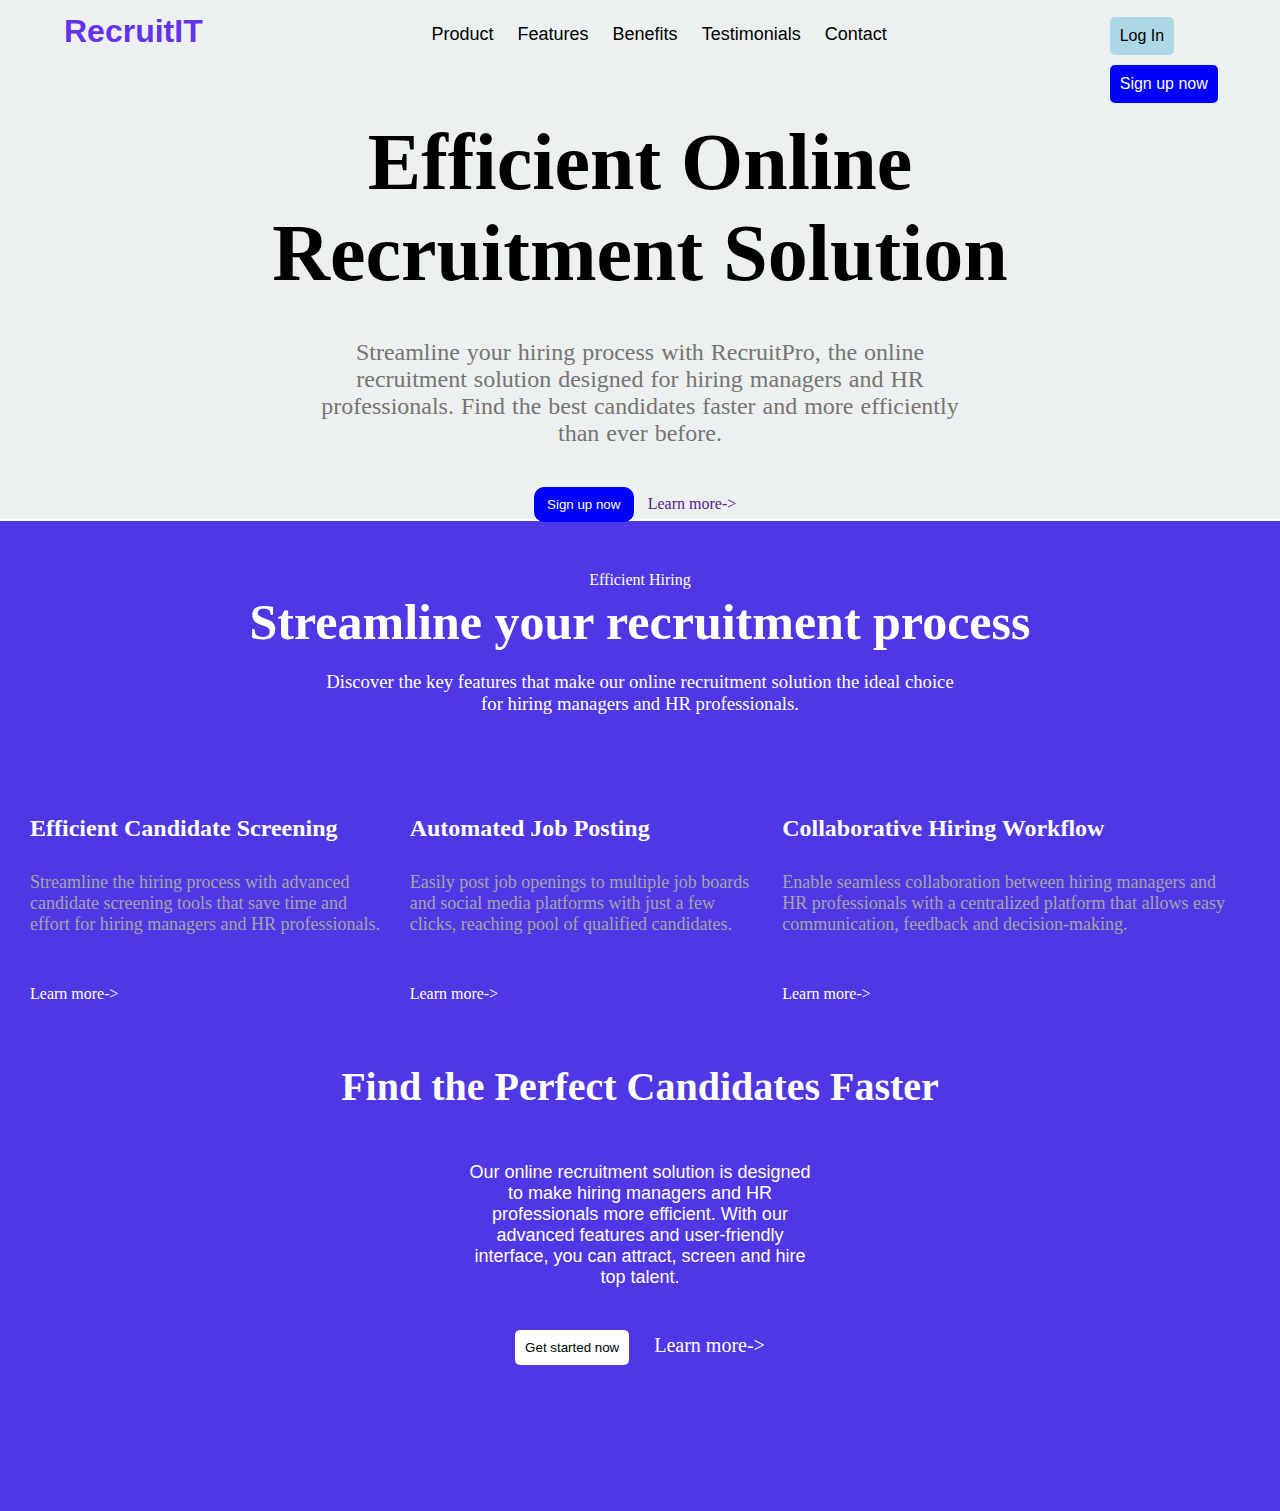
<file: index.html>
<!DOCTYPE html>
<html lang="en">
  <head>
    <meta charset="UTF-8" />
    <meta name="viewport" content="width=device-width, initial-scale=1.0" />
    <link
      rel="shortcut icon"
      href="https://th.bing.com/th/id/OIG.xaLdboudlGGm50kMA5BM?w=173&h=173&c=6&pcl=1b1a19&r=0&o=5&dpr=1.3&pid=ImgGn"
      type="image/x-icon"
    />
    <title>RecruitIT</title>
    <link rel="stylesheet" href="styles.css" />
  </head>
  <body>
    <div id="nav">
      <h1 class="logo">RecruitIT</h1>
      <ul class="list">
        <li>Product</li>
        <li>Features</li>
        <li>Benefits</li>
        <li>Testimonials</li>
        <li>Contact</li>
      </ul>
      <div id="buttons">
        <button id="login">Log In</button>
        <button id="signup">Sign up now</button>
      </div>
    </div>
    <div class="main">
      <div id="home">
        <div class="headline">
          <h1>Efficient Online Recruitment Solution</h1>
        </div>
        <div class="para1">
          <p class="p1">
            Streamline your hiring process with RecruitPro, the online
            recruitment solution designed for hiring managers and HR
            professionals. Find the best candidates faster and more efficiently
            than ever before.
          </p>
        </div>
        <div class="SignUp">
          <button id="signupButton">Sign up now</button>
          <a href="">Learn more-></a>
        </div>
      </div>
    </div>
    <div id="body">
      <p>Efficient Hiring</p>
      <h1 class="text-big">Streamline your recruitment process</h1>
      <h3>
        Discover the key features that make our online recruitment solution the
        ideal choice for hiring managers and HR professionals.
      </h3>
      <div id="features">
        <div id="feature-1">
          <h2>Efficient Candidate Screening</h2>
          <h5>
            Streamline the hiring process with advanced candidate screening
            tools that save time and effort for hiring managers and HR
            professionals.
          </h5>
          <div class="link">
            <a href="">Learn more-></a>
          </div>
        </div>
        <div id="feature-2">
          <h2>Automated Job Posting</h2>
          <h5>
            Easily post job openings to multiple job boards and social media
            platforms with just a few clicks, reaching pool of qualified
            candidates.
          </h5>
          <div class="link">
            <a href="">Learn more-></a>
          </div>
        </div>
        <div id="feature-3">
          <h2>Collaborative Hiring Workflow</h2>
          <h5>
            Enable seamless collaboration between hiring managers and HR
            professionals with a centralized platform that allows easy
            communication, feedback and decision-making.
          </h5>
          <div class="link">
            <a href="">Learn more-></a>
          </div>
        </div>
      </div>
      <div class="second-part">
        <h1>Find the Perfect Candidates Faster</h1>
        <div class="foot-para">
          <p>
            Our online recruitment solution is designed to make hiring managers
            and HR professionals more efficient. With our advanced features and
            user-friendly interface, you can attract, screen and hire top
            talent.
          </p>
        </div>
        <div class="btn-view">
          <button id="goto">Get started now</button>
          <a href="">Learn more-></a>
        </div>
      </div>
    </div>
    <script src="script.js"></script>
  </body>
</html>
</file>
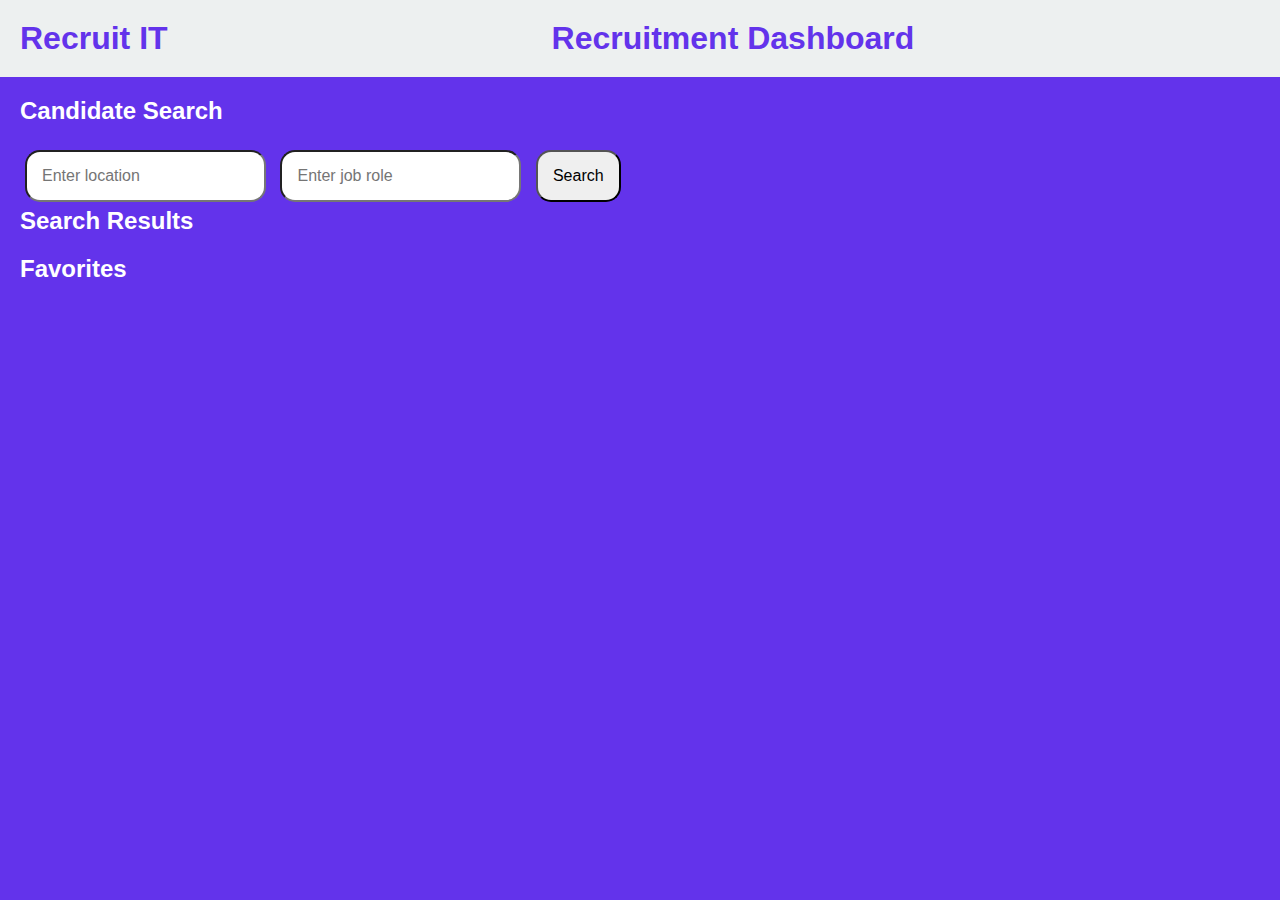
<file: dashboard/index.html>
<!DOCTYPE html>
<html>
  <head>
    <title>Recruitment Dashboard</title>
    <link rel="stylesheet" type="text/css" href="styles.css" />
    <link
      rel="shortcut icon"
      href="https://th.bing.com/th/id/OIG.xaLdboudlGGm50kMA5BM?w=173&h=173&c=6&pcl=1b1a19&r=0&o=5&dpr=1.3&pid=ImgGn"
      type="image/x-icon"
    />
  </head>
  <body>
    <header>
      <h1 class="logo">Recruit IT</h1>
      <h1 class="heading">Recruitment Dashboard</h1>
    </header>
    <main>
      <section id="searchSection">
        <h2>Candidate Search</h2>
        <div class="searchForm">
          <input type="text" id="locationInput" placeholder="Enter location" />
          <input type="text" id="jobRoleInput" placeholder="Enter job role" />
          <button id="searchButton">Search</button>
        </div>
      </section>
      <section id="candidatesSection">
        <h2>Search Results</h2>
        <div id="candidateList"></div>
      </section>
      <section id="favoritesSection">
        <h2>Favorites</h2>
        <div id="favoritesList"></div>
      </section>
    </main>

    <script src="script.js"></script>
  </body>
</html>
</file>
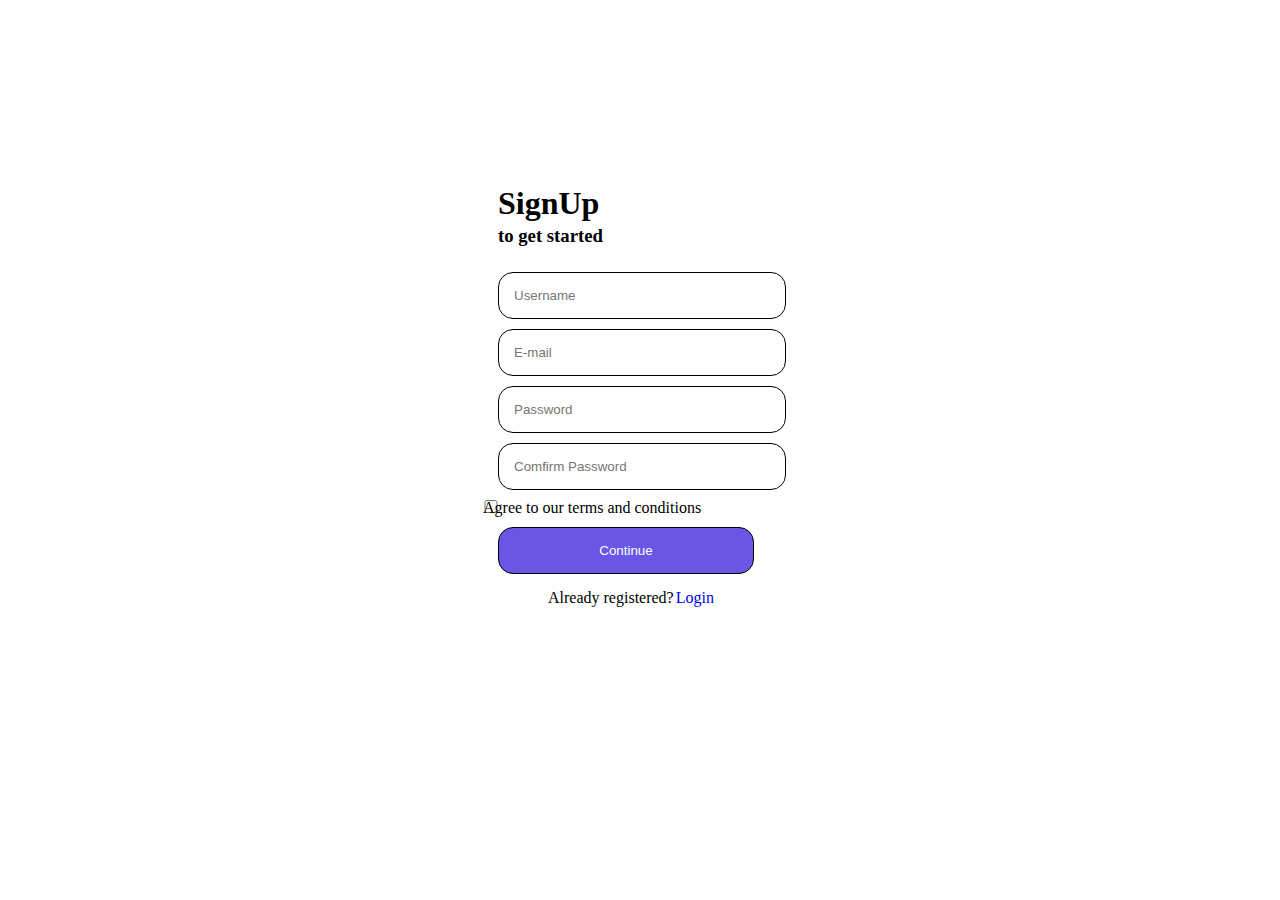
<file: signup/index.html>
<!DOCTYPE html>
<html lang="en">
  <head>
    <meta charset="UTF-8" />
    <meta name="viewport" content="width=device-width, initial-scale=1.0" />
    <link rel="stylesheet" href="style.css" />
    <title>Sign Up</title>
  </head>
  <body>
    <div id="main">
      <h1>SignUp</h1>
      <h3>to get started</h3>
      <form action="../login/index.html" id="form" method="get">
        <input type="text" placeholder="Username" id="username" />
        <input type="text" placeholder="E-mail" id="email" />
        <input type="text" placeholder="Password" id="password" />
        <input
          type="text"
          placeholder="Comfirm Password"
          id="confirm-password"
        />
        <div id="checkbox">
          <input type="checkbox" id="agree" />
          <label for="agree">Agree to our terms and conditions</label>
        </div>
        <input type="submit" id="submit" value="Continue" />
        <div class="registered">
          <p>Already registered?</p>
          <a href="../login/index.html">Login</a>
        </div>
      </form>
    </div>
    <script src="script.js"></script>
  </body>
</html>
</file>
<file: styles.css>
* {
  margin: 0;
  padding: 0;
  scroll-behavior: smooth;
}
#nav {
  width: 100vw;
  height: inherit;
  position: fixed;
  display: flex;
  background-color: #edf0f0;
}
.logo {
  margin: 10px;
  margin-left: 5vw;
  margin-top: 1vw;
  display: inline;
  height: 2px;
  color: #6333eb;
  font-family: "Trebuchet MS", "Lucida Sans Unicode", "Lucida Grande",
    "Lucida Sans", Arial, sans-serif;
  cursor: pointer;
}
#nav ul {
  display: flex;
  list-style: none;
  margin: 10px;
  padding: 2px;
  margin-left: 16vw;
  /* margin-right: 8vw; */
  font-size: large;
}
#nav ul li {
  margin: 2px;
  padding: 10px;
  font-family: "Trebuchet MS", "Lucida Sans Unicode", "Lucida Grande",
    "Lucida Sans", Arial, sans-serif;
  text-decoration: solid;
  cursor: pointer;
  text-decoration: none;
}
#nav ul li:hover {
  color: darkblue;
  font-size: larger;
  scroll-behavior: smooth;
}
#buttons {
  margin: 10px;
  padding: 2px;
  margin-left: 15vw;
}
#buttons button {
  padding: 10px;
  font-size: medium;
  border-radius: 5px;
  margin: 5px;
}
#login {
  background-color: lightblue;
  border: 0px solid;
  border-radius: 25%;
}
#login:hover {
  background-color: lightskyblue;
  cursor: pointer;
}
#signup {
  background-color: blue;
  color: white;
  border: 0px;
}
#signup:hover {
  background-color: darkblue;
  cursor: pointer;
}

#home {
  color: black;
  text-align: center;
  width: auto;
  height: 15vh;
  padding: 15%;
  background-color: #edf0f0;
}

.headline {
  font-size: 40px;
  padding: 25px;
  margin: 10px;
  margin-top: -100px;
}
.p1 {
  font-size: 600;
  width: fit-content;
  font-size: x-large;
  padding: 5px;
  color: #767373;
}
.para1 {
  word-spacing: 0.2rem;
  padding-left: 120px;
  padding-right: 120px;
  word-spacing: 1px;
}
.SignUp {
  margin-top: 30px;
  padding: 5px;
}
.SignUp #signupButton {
  width: 100px;
  padding: 10px;
  background-color: blue;
  color: white;
  border-radius: 10px;
  border: 0px;
}
.SignUp #signupButton:hover {
  background-color: darkblue;
  cursor: pointer;
}
.SignUp a {
  padding: 5px;
  margin: 5px;
  text-decoration: none;
}
#body {
  width: 100vw;
  height: 110vh;
  background-color: #4f37e5;
  text-align: center;
  color: white;
}
#body p {
  margin: 2px;
  padding: 2px;
  padding-top: 50px;
}
#body h3 {
  margin: 20px;
  width: 50%;
  margin-left: 25%;
  font-weight: lighter;
}
.text-big {
  font-size: 50px;
}
#features {
  display: flex;
  margin-top: 100px;
  text-align: start;
  padding-left: 30px;
  padding-right: 30px;
}
#feature-1 h5 {
  text-align: start;
  font-weight: lighter;
  padding-right: 10px;
  margin-top: 30px;
  color: #a6a5a5;
  font-size: large;
  margin-right: 10px;
}
#feature-1 a {
  text-align: start;
  color: white;
  text-decoration: none;
  margin-top: 10px;
}
#feature-2 h5 {
  text-align: start;
  font-weight: lighter;
  padding-right: 10px;
  margin-top: 30px;
  color: #a6a5a5;
  font-size: large;
  margin-right: 10px;
}
#feature-2 a {
  text-align: start;
  color: white;
  text-decoration: none;
}
#feature-3 h5 {
  text-align: start;
  font-weight: lighter;
  padding-right: 10px;
  margin-top: 30px;
  color: #a6a5a5;
  font-size: large;
  margin-right: 10px;
}
#feature-3 a {
  text-align: start;
  color: white;
  text-decoration: none;
}
.link {
  margin-top: 50px;
}
.second-part {
  margin: 20px;
  padding: 40px;
  text-align: center;
  font-size: 20px;
}
.foot-para {
  padding-left: 400px;
  padding-right: 400px;
  font-size: large;
  font-weight: lighter;
  font-family: "Segoe UI", Tahoma, Geneva, Verdana, sans-serif;
}
.btn-view {
  margin: 30px;
}
.btn-view button {
  padding: 10px;
  margin: 10px;
  border-radius: 5px;
  border: 0;
  cursor: pointer;
  background-color: white;
}
.btn-view a {
  color: white;
  text-decoration: none;
  margin: 10px;
}
.btn-view button:hover {
  background-color: #ffffffe6;
}
</file>
<file: dashboard/styles.css>
body {
  font-family: Arial, sans-serif;
  margin: 0;
  padding: 0;
  background-color: #6333eb;
  color: white;
}

header {
  display: flex;
  background-color: #edf0f0;
  color: #6333eb;
  padding: 20px;
  height: fit-content;
  text-align: center;
}
.heading {
  margin-left: 30vw;
  font-size: xx-large;
}

h1 {
  margin: 0;
}

main {
  padding: 20px;
}

h2 {
  margin-top: 0;
}

.searchForm {
  margin-top: 20px;
}

.searchForm input,
.searchForm button {
  margin: 5px;
  padding: 15px;
  font-size: 16px;
  border-radius: 15px;
}
.searchForm button {
  cursor: pointer;
}
.searchForm button:hover {
  scale: 0.96;
}
#candidateList {
  display: flex;
  flex-wrap: wrap;
  justify-content: center;
}

.candidateCard {
  width: 200px;
  padding: 10px;
  margin: 10px;
  text-align: left;
}

.candidateCard img {
  width: 100%;
  height: auto;
}

.candidateCard p {
  margin: 5px 0;
}

#favoritesList {
  display: flex;
  flex-wrap: wrap;
  justify-content: center;
}
</file>
<file: signup/style.css>
* {
  margin: 0;
  padding: 0;
  scroll-behavior: smooth;
  background-image: url("https://wallpapercave.com/wp/wp9764012.jpg");
  background-repeat: no-repeat;
  background-attachment: fixed;
  background-size: cover;
  position: center;
}
#main {
  margin: 5vw;
  margin-left: 35vw;
  margin-top: 15vh;
  padding: 50px;
  display: block;
  background-image: none;
}
#main h1 {
  text-decoration: wavy;
  background-image: none;
}
#main h3 {
  margin-top: 3px;
  text-align: start;
  text-decoration: wavy;
  background-image: none;
}
#form {
  display: flex;
  flex-direction: column;
  align-items: start;
  margin-top: 15px;
  background-image: none;
}
#form input {
  border-radius: 15px;
  padding: 15px;
  border: 1px solid black;
  width: 20vw;
  background-image: none;
  margin-top: 10px;
}
#checkbox {
  margin-left: -135px;
  background-image: none;
}
#checkbox label {
  margin-left: -140px;
  background-image: none;
}
#submit {
  background-color: #6956e4;
  color: white;
  background-image: none;
}
#submit:hover {
  background-color: blueviolet;
  size: 50px;
  z-index: 2;
}
.registered {
  display: flex;
  margin: 15px;
  margin-left: 50px;
  background-image: none;
}
.registered p {
  background-image: none;
}
.registered a {
  text-decoration: none;
  margin-left: 2px;
  background-image: none;
}
</file>
